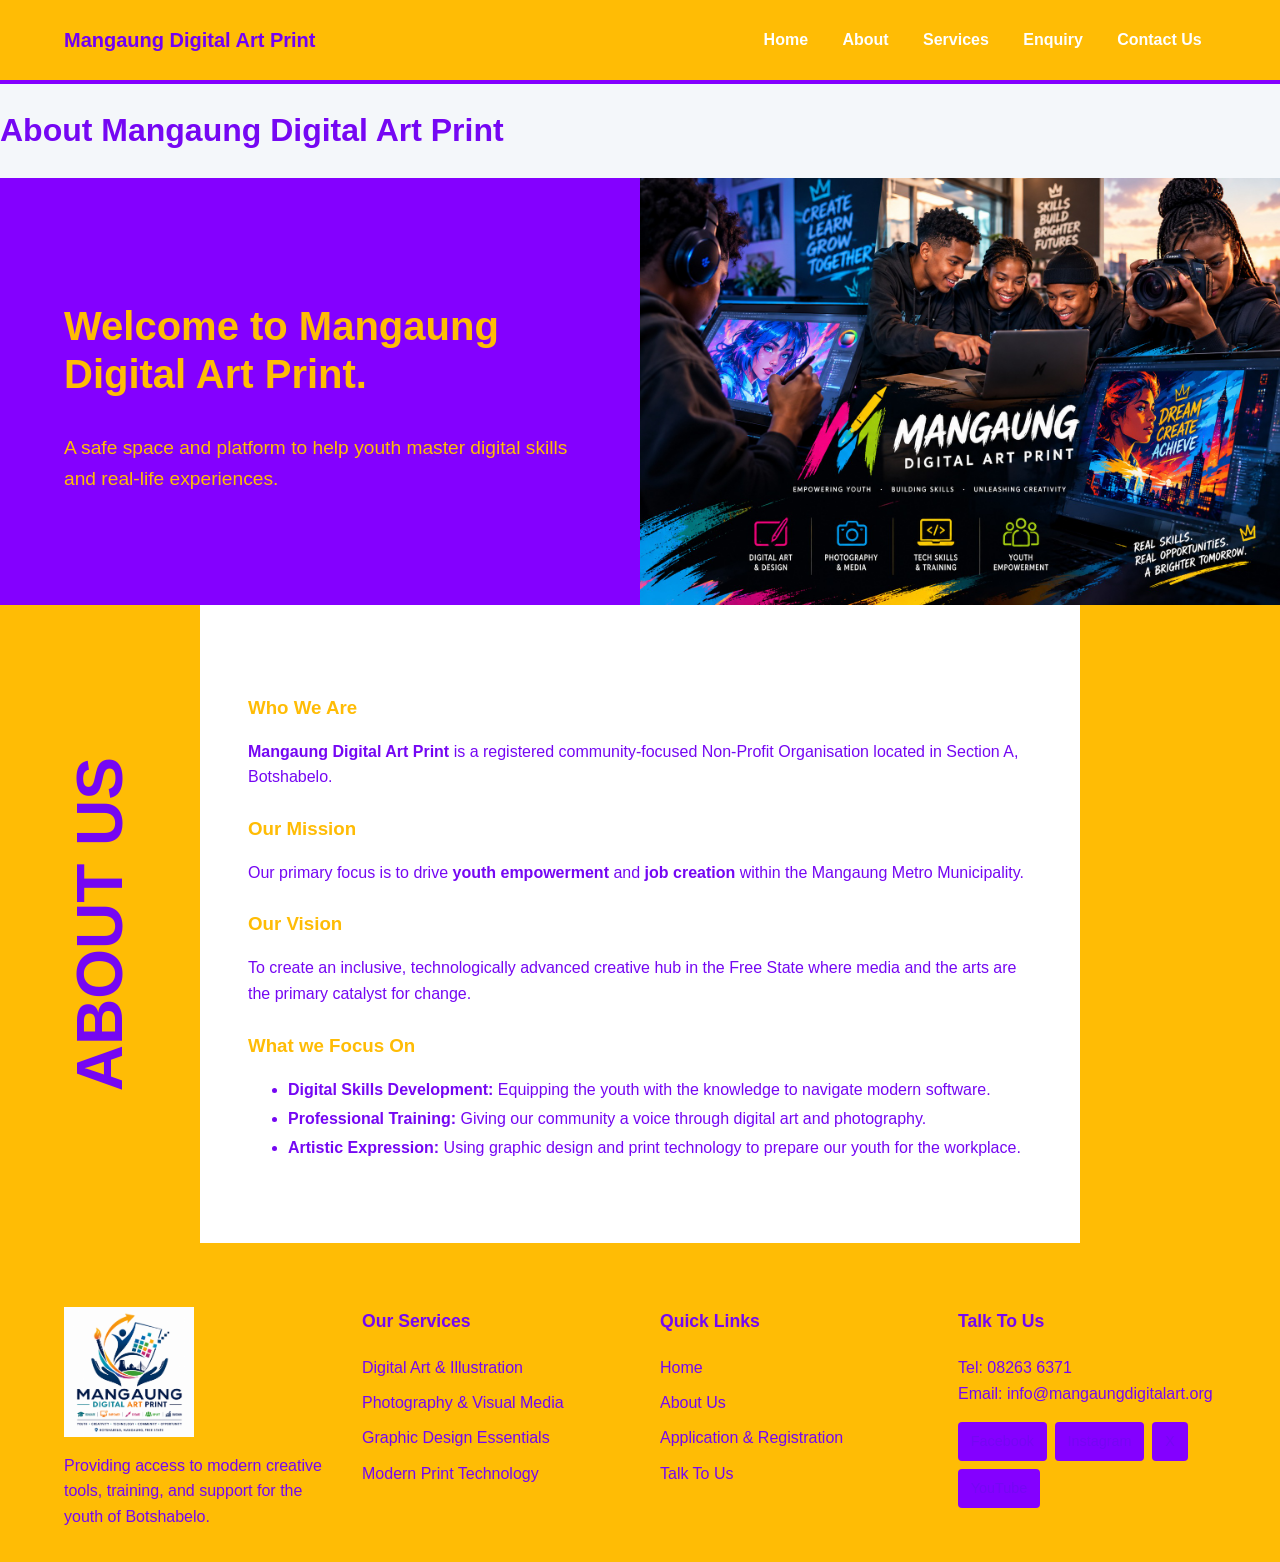
<file: pages/AboutUs.html>
<!DOCTYPE html>
<html lang="en">
<head>
    <meta charset="UTF-8">
    <meta name="viewport" content="width=device-width, initial-scale=1.0">
        <link rel="stylesheet" href="../CSS/Style.Css">
        <title>About US- Mangaung Digital Art Print</title>
</head>
<body>

    <header class="site-header">
        <!-- container centres the content; header-inner arranges its children. -->
        <div class="container header-inner">
            <!-- Clicking the brand opens the Home page. -->
            <a class="brand" href="index.html">Mangaung Digital Art Print</a>

            <!-- aria-label gives the navigation an accessible name. -->
            <nav class="site-nav" aria-label="Main navigation">
                <a href="../index.html">Home</a>
                <a href="AboutUs.html" aria-label="page">About</a>

                <!-- aria-current identifies Services as the open page. -->
                <a href="Services.html">Services</a>

                <a href="Enquiry.html">Enquiry</a>
                <a href="ContactUs.html">Contact Us</a>
            </nav>
        </div>

        </header>
        <h1>About Mangaung Digital Art Print</h1>
    </header>

<main>
    <section class="about-split-top">
        <div class="about-welcome-box">
            <h2>Welcome to Mangaung Digital Art Print.</h2>
            <p>A safe space and platform to help youth master digital skills and real-life experiences.</p>
        </div>
        <div class="about-image-box">
            <!-- Ensure this image name exactly matches the file in your folder! -->
            <img src="../Images/WhatsApp Image 2026-09-09 at 1.56.06 PM.jpeg" alt="Community digital art project">
        </div>
    </section>

    <!-- BOTTOM SECTION: Vertical Title (Left), Content (Middle), Accent Block (Right) -->
    <section class="about-split-bottom">
        
        <div class="vertical-title-box">
            <h2>About us</h2>
        </div>
        
        <div class="about-content-box">
            <h3>Who We Are</h3>
            <p><strong>Mangaung Digital Art Print</strong> is a registered community-focused Non-Profit Organisation located in Section A, Botshabelo.</p>
            
            <h3>Our Mission</h3>
            <p>Our primary focus is to drive <strong>youth empowerment</strong> and <strong>job creation</strong> within the Mangaung Metro Municipality.</p>
            
            <h3>Our Vision</h3>
            <p>To create an inclusive, technologically advanced creative hub in the Free State where media and the arts are the primary catalyst for change.</p>
            
            <h3>What we Focus On</h3>
            <ul>
                <li><strong>Digital Skills Development:</strong> Equipping the youth with the knowledge to navigate modern software.</li>
                <li><strong>Professional Training:</strong> Giving our community a voice through digital art and photography.</li>
                <li><strong>Artistic Expression:</strong> Using graphic design and print technology to prepare our youth for the workplace.</li>
            </ul>
        </div>
        
        <!-- This creates the solid color block on the far right of the screen -->
        <div class="about-accent-box"></div>
        
    </section>
</main>

<footer class="site-footer">
  <div class="footer-grid">
    <!-- Column 1 -->
    <div class="footer-col">
      <img src="../Images/Logo.png" alt="Mangaung Digital Art" class="footer-logo">
      <p>Providing access to modern creative tools, training, and support for the youth of Botshabelo.</p>
    </div>

    <!-- Column 2 -->
    <div class="footer-col">
      <h3>Our Services</h3>
      <ul>
        <li><a href="./Services.html">Digital Art & Illustration</a></li>
        <li><a href="./Services.html">Photography & Visual Media</a></li>
        <li><a href="./Services.html">Graphic Design Essentials</a></li>
        <li><a href="./Services.html">Modern Print Technology</a></li>
      </ul>
    </div>

    <!-- Column 3 -->
    <div class="footer-col">
      <h3>Quick Links</h3>
      <ul>
        <li><a href="../index.html">Home</a></li>
        <li><a href="./AboutUs.html">About Us</a></li>
        <li><a href="./Services.html">Application & Registration</a></li>
        <li><a href="./Enquiry.html">Talk To Us</a></li>
      </ul>
    </div>

    <!-- Column 4 -->
    <!-- Column 4 -->
<div class="footer-col">
  <h3>Talk To Us</h3>
  <p>Tel: <a href="tel:+2782636371">08263 6371</a></p>
  <p>Email: <a href="mailto:info@mangaungdigitalart.org">info@mangaungdigitalart.org</a></p>
  <div class="social-links">
    <a href="https://www.facebook.com/yourpage" target="_blank" rel="noopener noreferrer">Facebook</a>
    <a href="https://www.instagram.com/yourprofile" target="_blank" rel="noopener noreferrer">Instagram</a>
    <a href="https://x.com/yourhandle" target="_blank" rel="noopener noreferrer">X</a>
    <a href="https://www.youtube.com/@yourchannel" target="_blank" rel="noopener noreferrer">YouTube</a>
  </div>
</div>
  </div>
</footer>

</body>
</html>
</file>
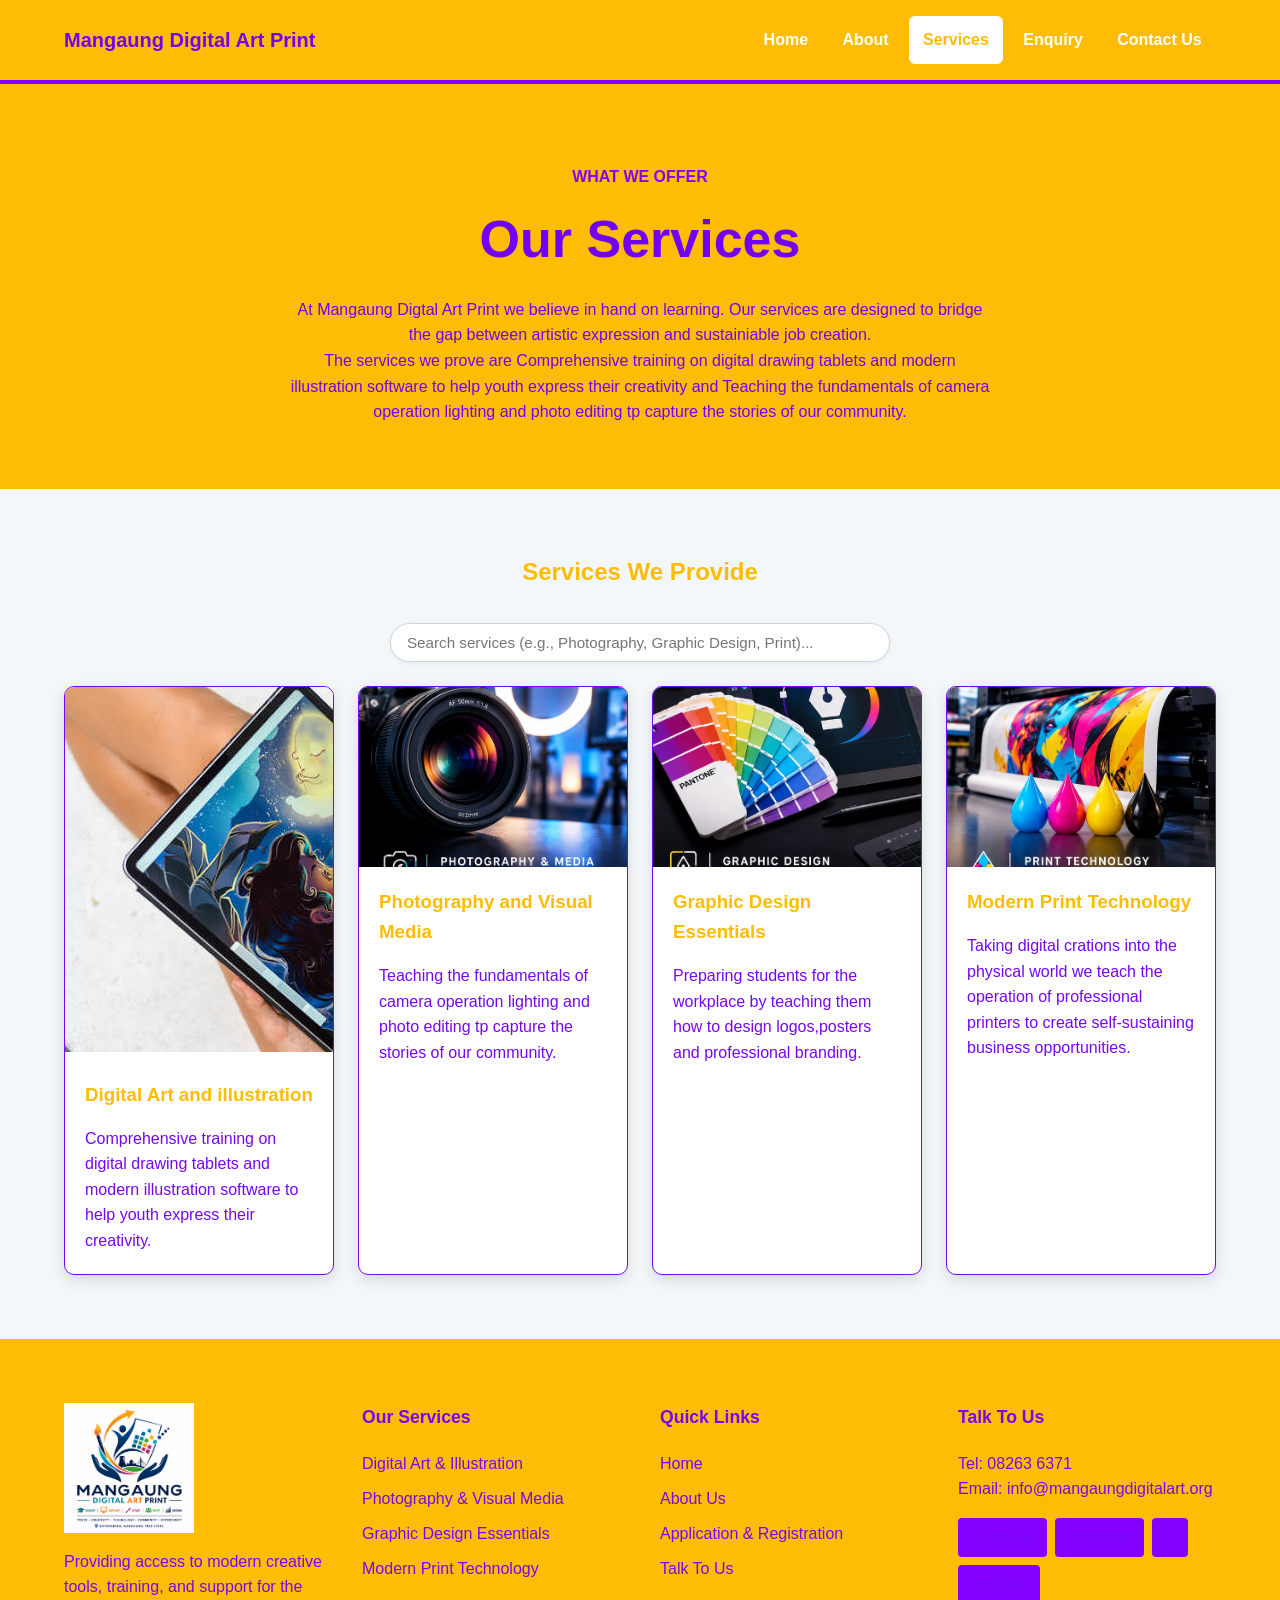
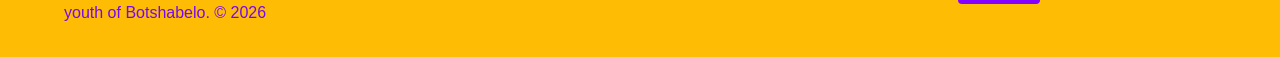
<file: pages/Services.html>
<!-- Tell the browser that this document uses HTML5. -->
<!DOCTYPE html>

<!-- Begin the HTML document and identify South African English. -->
<html lang="en-ZA">
<head>
    <!-- Allow the browser to display letters and symbols correctly. -->
    <meta charset="UTF-8">

    <!-- Make the page respond to phone, tablet and desktop widths. -->
    <meta name="viewport" content="width=device-width, initial-scale=1.0">

    <!-- Display this title on the browser tab. -->
    <title>Service | Mangaung Digital Art Print</title>


    <!-- Load this Services-page stylesheet second. -->
    <link rel="stylesheet" href="../CSS/Style.Css">
</head>

<!-- Begin all visible page content. -->
<body>
    <!-- HEADER: contains the organisation name and main navigation. -->
    <header class="site-header">
        <!-- container centres the content; header-inner arranges its children. -->
        <div class="container header-inner">
            <!-- Clicking the brand opens the Home page. -->
            <a class="brand" href="index.html">Mangaung Digital Art Print</a>

            <!-- aria-label gives the navigation an accessible name. -->
            <nav class="site-nav" aria-label="Main navigation">
                <a href="../index.html">Home</a>
                <a href="AboutUs.html">About</a>

                <!-- aria-current identifies Services as the open page. -->
                <a href="Services.html" aria-current="page">Services</a>

                <a href="Enquiry.html">Enquiry</a>
                <a href="ContactUs.html">Contact Us</a>
            </nav>
        </div>
    </header>

    <!-- MAIN: contains the unique content of this page. -->
    <main>
        <!-- PAGE INTRODUCTION: briefly explains the Services page. -->
        <section class="page-header">
            <div class="container">
                <p class="eyebrow">What we offer</p>
                <h1>Our Services</h1>
                <p class="page-introduction">
                    At Mangaung Digtal Art Print we believe in hand on learning. Our services are designed to bridge the gap between artistic expression and sustainiable job creation.<br> The services we prove are Comprehensive training on digital drawing tablets and modern illustration software to help youth express their creativity and Teaching the fundamentals of camera operation lighting and photo editing tp capture the stories of our community.
                </p>
            </div>
        </section>

        <!-- SERVICES SECTION: contains exactly four service cards. -->
        <section class="services-section" aria-labelledby="services-heading">
            <div class="container">
                <!-- This heading is connected to the section by its id. -->
                <h2 id="services-heading" class="section-heading">Services We Provide</h2>

                <!-- services-grid arranges the four cards using CSS Grid. -->
                <div class="services-grid">
                    <!-- SERVICE CARD 1: replace with an actual service. -->
                    <article class="service-card">
                        <img class="Digital Art and illustration" src="../Images/digital art.jpg"
                             alt="Describe the first service image">
                        <div class="service-content">
                            <h3>Digital Art and illustration</h3>
                            <p>Comprehensive training on digital drawing tablets and modern illustration software to help youth express their creativity.</p>
                        </div>
                    </article>

                    <!-- SERVICE CARD 2: uses the same reusable classes. -->
                    <article class="service-card">
                        <img class="service-image" src="../Images/Index media.jpeg"
                             alt="Describe the second service image">
                        <div class="service-content">
                            <h3>Photography and Visual Media</h3>
                            <p>Teaching the fundamentals of camera operation lighting and photo editing tp capture the stories of our community.</p>
                        </div>
                    </article>

                    <!-- SERVICE CARD 3: uses the same reusable classes. -->
                    <article class="service-card">
                        <img class="service-image" src="../Images/Index grapghic.jpeg"
                             alt="Describe the third service image">
                        <div class="service-content">
                            <h3> Graphic Design Essentials</h3>
                            <p>Preparing students for the workplace by teaching them how to design logos,posters and professional branding.</p>
                        </div>
                    </article>

                    <!-- SERVICE CARD 4: replace with an actual service. -->
                    <article class="service-card">
                        <img class="service-image" src="../Images/index print.jpg"
                             alt="Describe the fourth service image">
                        <div class="service-content">
                            <h3> Modern Print Technology</h3>
                            <p>Taking digital crations into the physical world we teach the operation of professional printers to create self-sustaining business opportunities.</p>
                        </div>
                    </article>
                </div>
            </div>
        </section>
    </main>

    <footer class="site-footer">
  <div class="footer-grid">
    <!-- Column 1 -->
    <div class="footer-col">
      <img src="../Images/Logo.png" alt="Mangaung Digital Art" class="footer-logo">
      <p>Providing access to modern creative tools, training, and support for the youth of Botshabelo.</p>
    </div>

    <!-- Column 2 -->
    <div class="footer-col">
      <h3>Our Services</h3>
      <ul>
        <li><a href="./Services.html">Digital Art & Illustration</a></li>
        <li><a href="./Services.html">Photography & Visual Media</a></li>
        <li><a href="./Services.html">Graphic Design Essentials</a></li>
        <li><a href="./Services.html">Modern Print Technology</a></li>
      </ul>
    </div>

    <!-- Column 3 -->
    <div class="footer-col">
      <h3>Quick Links</h3>
      <ul>
        <li><a href="../index.html">Home</a></li>
        <li><a href="./AboutUs.html">About Us</a></li>
        <li><a href="./Services.html">Application & Registration</a></li>
        <li><a href="./Enquiry.html">Talk To Us</a></li>
      </ul>
    </div>

    <!-- Column 4 -->
    <!-- Column 4 -->
<div class="footer-col">
  <h3>Talk To Us</h3>
  <p>Tel: <a href="tel:+2782636371">08263 6371</a></p>
  <p>Email: <a href="mailto:info@mangaungdigitalart.org">info@mangaungdigitalart.org</a></p>
  <div class="social-links">
    <a href="https://www.facebook.com/yourpage" target="_blank" rel="noopener noreferrer">Facebook</a>
    <a href="https://www.instagram.com/yourprofile" target="_blank" rel="noopener noreferrer">Instagram</a>
    <a href="https://x.com/yourhandle" target="_blank" rel="noopener noreferrer">X</a>
    <a href="https://www.youtube.com/@yourchannel" target="_blank" rel="noopener noreferrer">YouTube</a>
  </div>
</div>
  </div>
</footer>
<script src="../JS(JAVA SCRIPT)/main.js" defer></script>
<script src="../JS(JAVA SCRIPT)/lightbox.js" defer></script>
<script src="../JS(JAVA SCRIPT)/search.js" defer></script>

</body>
</html>
</file>
<file: CSS/Style.Css>
/* :root represents the highest-level html element.
   It stores reusable CSS variables for the whole Services page.
   Students must replace these example colours with their actual colours. */
:root {
    --primary: #ffbc05; /* Store the website's main colour. */
    --primary-dark: #ffbc05; /* Store a darker version for strong backgrounds. */
    --accent: #8400ff; /* Store the highlight and hover colour. */
    --background: #f4f7fa; /* Store the page background colour. */
    --surface: #ffffff; /* Store the card background colour. */
    --text: #7507f3; /* Store the normal text colour. */
    --border: #7507f3; /* Store the card border colour. */
}

/* Select every HTML element. */
* {
    box-sizing:border-box; /* Include padding and borders inside element widths. */
}

/* Style the complete visible webpage. */
body {
    margin: 0; /* Remove the browser's default outside spacing. */
    background-color: var(--background); /* Use the stored background colour. */
    color: var(--text); /* Use the stored normal text colour. */
    font-family: Arial, Helvetica, sans-serif; /* Set readable fallback fonts. */
    font-size: 16px; /* Set the default text size. */
    line-height: 1.6; /* Add readable space between lines. */
}

/* Create a reusable centred content area. */
.container {
    width: min(90%, 1200px); /* Use 90% width but never exceed 1200px. */
    margin-inline: auto; /* Centre the container horizontally. */
}

/* Remove normal underlines and animate link colour changes. */
a {
    text-decoration: none; /* Remove the browser's default underline. */
    transition: 0.25s ease; /* Smoothly animate interaction changes. */
}

/* Style the header across the top of the Services page. */
.site-header {
    background-color: var(--primary); /* Use the main website colour. */
    border-bottom: 4px solid var(--accent); /* Add an accent line. */
}

/* Arrange the brand and navigation in one row. */
.header-inner {
    display: flex; /* Place children next to each other. */
    align-items: center; /* Align children vertically. */
    justify-content: space-between; /* Push them to opposite sides. */
    min-height: 80px; /* Give the header a useful minimum height. */
    gap: 2rem; /* Add space between the brand and navigation. */
}

/* Style the clickable organisation name. */
.brand {
    color: #7200f5; /* Display the brand in white. */
    font-size: 1.25rem; /* Make it larger than normal text. */
    font-weight: bold; /* Emphasise the organisation name. */
}

/* Arrange the main navigation links. */
.site-nav {
    display: flex; /* Place links in one row. */
    gap: 0.35rem; /* Add a small gap between links. */
}

/* Style each link inside the main navigation. */
.site-nav a {
    padding: 0.7rem 0.9rem; /* Add clickable space inside each link. */
    border-radius: 6px; /* Round the link corners. */
    color: #ffffff; /* Display normal navigation text in white. */
    font-weight: bold; /* Make navigation labels easy to identify. */
}

/* Apply when a mouse pointer is over a navigation link. */
.site-nav a:hover {
    background-color: var(--accent); /* Change to the accent background. */
    color: var(--primary-dark); /* Use dark text for contrast. */
    transform: translateY(-2px); /* Move the link slightly upward. */
}

/* Apply when a keyboard user selects a navigation link. */
.site-nav a:focus-visible {
    outline: 3px solid #ffffff; /* Draw a visible keyboard focus outline. */
    outline-offset: 2px; /* Add space around the outline. */
}

/* Highlight the link for the page currently open. */
.site-nav a[aria-current="page"] {
    background-color: #ffffff; /* Use a white active-link background. */
    color: var(--primary); /* Use the main colour for active-link text. */
}

/* Style the short introduction at the top of the page. */
.page-header {
    padding: 4rem 0; /* Add vertical space inside the section. */
    background-color: var(--primary-dark); /* Use the dark website colour. */
    color: #7200f5; /* Make inherited text white. */
    text-align: center; /* Centre the introduction. */
}

/* Style the small line above the main heading. */
.eyebrow {
    margin-bottom: 0.5rem; /* Add space below the line. */
    color: var(--accent); /* Use the accent colour. */
    font-weight: bold; /* Emphasise the text. */
    text-transform: uppercase; /* Display the text in capital letters. */
}

/* Style the main Services heading. */
.page-header h1 {
    margin: 0 0 1rem; /* Remove top space and add bottom space. */
    font-size: clamp(2rem, 5vw, 3.25rem); /* Make the size responsive. */
}

/* Keep the introductory paragraph readable and centred. */
.page-introduction {
    max-width: 700px; /* Stop the paragraph from becoming too wide. */
    margin: 0 auto; /* Centre the paragraph. */
}

/* Add space around the main Services content. */
.services-section {
    padding: 4rem 0; /* Add vertical section spacing. */
}

/* Style the heading above the cards. */
.section-heading {
    margin: 0 0 2rem; /* Add space below the heading. */
    color: var(--primary); /* Use the main website colour. */
    text-align: center; /* Centre the heading. */
}

/* Arrange four cards in a responsive grid. */
.services-grid {
    display: grid; /* Turn this container into CSS Grid. */
    grid-template-columns: repeat(4, 1fr); /* Create four equal columns. */
    gap: 1.5rem; /* Add space between cards. */
}

/* Style every repeated service card. */
.service-card {
    overflow: hidden; /* Keep the image inside the rounded corners. */
    background-color: var(--surface); /* Use the stored card colour. */
    border: 1px solid var(--border); /* Add a light card border. */
    border-radius: 10px; /* Round the card corners. */
    box-shadow: 0 5px 15px rgba(0, 0, 0, 0.12); /* Add depth. */
    transition: transform 0.25s ease; /* Animate the card hover movement. */
}

/* Apply while the mouse is over a service card. */
.service-card:hover {
    transform: translateY(-5px); /* Lift the card slightly upward. */
}

/* Give every service image the same size. */
.service-image {
    display: block; /* Remove the inline gap below an image. */
    width: 100%; /* Fill the complete card width. */
    height: 180px; /* Give all four images equal height. */
    object-fit: cover; /* Crop images without stretching them. */
}

/* Add internal spacing around each card's text. */
.service-content {
    padding: 1.25rem; /* Add space between text and card edges. */
}

/* Style each service name. */
.service-content h3 {
    margin: 0 0 0.5rem; /* Remove top space and add bottom space. */
    color: var(--primary); /* Use the main website colour. */
}

/* Remove unnecessary space below each service description. */
.service-content p {
    margin-bottom: 0; /* Remove the final paragraph's bottom margin. */
}

/* Style the footer at the bottom of the Services page. */
.site-footer {
    padding: 2rem 0; /* Add internal footer spacing. */
    background-color: var(--primary-dark); /* Use the dark website colour. */
    color: #ffffff; /* Display footer text in white. */
    text-align: center; /* Centre the footer text. */
}

/* Remove the paragraph's default footer margin. */
.site-footer p {
    margin: 0; /* Remove unwanted space around the copyright. */
}

/* Tablet rules apply when the screen is 900px or narrower. */
@media (max-width: 900px) {
    /* Stack the brand above the navigation on tablets. */
    .header-inner {
        flex-direction: column; /* Change the header from a row to a column. */
        padding: 1rem 0; /* Add space inside the stacked header. */
    }

    /* Allow tablet navigation links to move onto another line. */
    .site-nav {
        justify-content: center; /* Centre the links. */
        flex-wrap: wrap; /* Wrap links when space is limited. */
    }

    /* Change the four service cards into two columns. */
    .services-grid {
        grid-template-columns: repeat(2, 1fr); /* Display two equal columns. */
    }
}

/* Phone rules apply when the screen is 600px or narrower. */
@media (max-width: 600px) {
    /* Stack the navigation links vertically. */
    .site-nav {
        width: 100%; /* Fill the available phone width. */
        flex-direction: column; /* Place links below one another. */
    }

    /* Make every phone navigation link easy to tap. */
    .site-nav a {
        width: 100%; /* Make each link fill the navigation width. */
        text-align: center; /* Centre each link label. */
    }

    /* Display one service card per row on phones. */
    .services-grid {
        grid-template-columns: 1fr; /* Change the grid to one column. */
    }
}




.contact-section {
    padding: 40px 0;
}

.contact-grid {
    display: grid;
    grid-template-columns: 1fr 1fr;
    gap: 40px;
    align-items: start;
}

.contact-form {
    background-color: #fff;
    padding: 25px;
    border-radius: 5px;
    box-shadow: 0 2px 10px rgba(0, 0, 0, 0.12);
}

.contact-form h2 {
    margin-top: 0;
    margin-bottom: 25px;
    color: #222;
    font-size: 24px;
}

.contact-form input,
.contact-form select,
.contact-form textarea {
    width: 100%;
    box-sizing: border-box;
    padding: 10px 12px;
    margin-bottom: 12px;
    border: 1px solid #ddd;
    border-radius: 2px;
    font-size: 13px;
    font-family: Arial, sans-serif;
    background-color: #fff;
    color: #555;
}

.contact-form input {
    height: 40px;
}

.contact-form select {
    height: 40px;
    cursor: pointer;
}

.contact-form textarea {
    height: 70px;
    resize: vertical;
}

.contact-form input:focus,
.contact-form select:focus,
.contact-form textarea:focus {
    outline: none;
    border-color: #c9a646;
}

.contact-form button {
    background-color: #c5a24a;
    color: white;
    border: none;
    border-radius: 20px;
    padding: 10px 25px;
    font-size: 13px;
    font-weight: bold;
    cursor: pointer;
    margin-top: 10px;
}

.contact-form button:hover {
    background-color: #a98935;
}

@media (max-width: 768px) {
    .contact-grid {
        grid-template-columns: 1fr;
    }

    .contact-form {
        width: 100%;
        box-sizing: border-box;
    }

    .contact-details iframe {
        width: 100%;
        height: 400px;
    }
}

/* 4-Coumn Footer Layout */
.site-footer{
    background-color:var(--primary);
    padding: 3rem 0;
    color: var(--text);
}

.footer-grid{
    display: grid;
    grid-template-columns: repeat(4, 1fr);
    gap: 2rem;
    align-items: start;
    text-align: left;
}

.footer-logo{
    max-width: 150px;
    margin-bottom: 1rem;
}

.footer-grid h3{
    margin:0.0.1rem 0;
    font-size: 1.1rem;
}

.footer-grid ul {
    list-style: none;
    padding: 0;
    margin: 0;
}

.footer-grid ul li{
    margin-bottom: 0.5rem;
}

.footer-grid a{
    color: var(--text);
}

.footer-grid a:hover{
    color: var(--background);
}

/*Social Media Button Links*/
.social-links{
    display: flex;
    gap: 0.5rem;
    margin-top: 1rem;
    flex-wrap: wrap;
}

.social-links a{
    background-color: var(--accent);
    color: #ffffff;
    padding:  0.5rem 0.8rem;
    border-radius: 4px;
    font-size: 0.9rem;
}

.social-links a:hover{
    background-color: var(--background);
    color: var(--accent);
}

/*Responsive Rules for Contact and Footer grid */
@media (max-width:900px){
    .contact-grid{
        grid-template-columns: 1fr;
    }
    .footer-grid{
        grid-template-columns: repeat(2, 1fr);
    }
}

@media (media-width:600px){
    .footer-grid{
        grid-template-columns: 1fr;
    }
}

/*Alighns the logo and the h1 side-by-side */
.heading-with-logo{
    display:flex;
    align-items: center;
    justify-content: center;
    gap: 15px;
    margin-bottom: 1rem;
    flex-wrap: wrap;
}

/*Control the logo size so it doesnt break the banner*/
.banner-logo{
    height: 50px;
    width: auto;
}

/*Controls the size of the logo in the orange banner*/
.banner-logo{
    max-width: 350px;
    height: auto;
    margin: 20px;
}


/* Container for the side-by-side cards */
.contact-info {
  display: grid;
  grid-template-columns: 1fr 1fr;
  gap: 24px;
  max-width: 900px;
  margin: 0 auto 30px;
}

/* Card base styling */
.contact-box {
  background-color: #ffffff;
  border: 1px solid #ebebeb;
  border-radius: 12px;
  padding: 32px 28px;
  box-shadow: 0 4px 12px rgba(0, 0, 0, 0.03);
  display: flex;
  flex-direction: column;
}

/* Card titles */
.contact-box h3 {
  margin: 0 0 16px 0;
  font-size: 1.15rem;
  font-weight: 700;
  color: #1a1a1a;
  font-family: Arial, sans-serif;
}

.contact-box h3:not(:first-child) {
  margin-top: 24px;
}

/* Address styling */
.address-text {
  margin: 0;
  color: #444444;
  font-size: 0.95rem;
  line-height: 1.6;
}

/* Phone & Icon styling */
.phone-link {
  margin: 0;
}

.phone-link a {
  display: inline-flex;
  align-items: center;
  gap: 10px;
  color: #8c733e; /* Muted gold matching the reference icon */
  font-size: 1rem;
  font-weight: 600;
  text-decoration: none;
}

.phone-link a:hover {
  text-decoration: underline;
}

.phone-icon {
  fill: #8c733e;
}

/* Opening hours rows */
.hours-list {
  display: flex;
  flex-direction: column;
}

.hours-row {
  display: flex;
  justify-content: space-between;
  align-items: center;
  padding: 14px 0;
  border-bottom: 1px solid #f0f0f0;
  font-size: 0.95rem;
}

.hours-row:last-child {
  border-bottom: none;
  padding-bottom: 0;
}

.hours-row .day {
  font-weight: 700;
  color: #111111;
}

.hours-row .time {
  color: #111111;
  font-weight: 500;
}

/* Responsive adjustment for mobile screens */
@media (max-width: 768px) {
  .contact-info {
    grid-template-columns: 1fr;
  }
}


/* --- ENQUIRY PAGE STYLING --- */

/* Page Background & Text Color */
.enquiry-page {
    background-color: #ffffff; /* Lavender background */
    color: #5900ff; /* Dark Navy text */
    padding: 5rem 0;
}

.enquiry-page h2 {
    color: #1a1b41;
    font-size: 1.8rem;
    margin-bottom: 1rem;
}

/* 2-Column Layout Grid */
.enquiry-grid {
    display: grid;
    grid-template-columns: 1fr 1fr;
    gap: 4rem;
}

/* Left Column Styling */
.faq-list {
    list-style: none;
    padding: 0;
}

.faq-list li {
    margin-bottom: 1.5rem;
    line-height: 1.6;
}

.faq-list strong {
    font-size: 1.1rem;
    display: block;
    margin-bottom: 0.3rem;
}

/* Right Column Form Styling */
.minimal-form {
    display: flex;
    flex-direction: column;
    gap: 2rem;
    margin-top: 1.5rem;
}

/* Puts Name and Email side-by-side */
.form-row {
    display: grid;
    grid-template-columns: 1fr 1fr;
    gap: 2rem;
}

.input-group {
    display: flex;
    flex-direction: column;
}

.input-group label {
    font-size: 0.9rem;
    font-weight: bold;
    margin-bottom: 0.5rem;
}

/* The "Line Only" Input Style */
.input-group input[type="text"],
.input-group input[type="email"],
.input-group textarea {
    background: transparent;
    border: none;
    border-bottom: 2px solid #1a1b41;
    color: #1a1b41;
    padding: 0.5rem 0;
    font-family: inherit;
    font-size: 1rem;
    outline: none;
}

.input-group textarea {
    resize: vertical;
}

/* Remove border-bottom highlight on click */
.input-group input:focus,
.input-group textarea:focus {
    border-bottom: 2px solid #5d678a; 
}

/* Radio Button Styling */
.minimal-fieldset {
    border: none;
    padding: 0;
    margin: 0;
}

.minimal-fieldset legend {
    font-size: 0.9rem;
    font-weight: bold;
    margin-bottom: 1rem;
}

.radio-group {
    margin-bottom: 0.5rem;
    display: flex;
    align-items: center;
    gap: 0.5rem;
}

/* Pill-shaped Submit Button */
.pill-button {
    background-color: #5d678a; /* Slate Blue */
    color: #ffffff;
    border: none;
    border-radius: 25px; /* Creates the pill shape */
    padding: 0.8rem 2.5rem;
    font-size: 1rem;
    font-weight: bold;
    cursor: pointer;
    align-self: flex-start; /* Stops the button from stretching across the screen */
    transition: background-color 0.3s ease;
}

.pill-button:hover {
    background-color: #1a1b41; /* Dark Navy on hover */
}

/* Mobile Responsiveness */
@media (max-width: 900px) {
    .enquiry-grid {
        grid-template-columns: 1fr; /* Stacks the columns on small screens */
        gap: 3rem;
    }
    
    .form-row {
        grid-template-columns: 1fr; /* Stacks the name and email on phones */
    }
}

/* --- ENQUIRY HERO BANNER --- */
.enquiry-hero {
    /* Change 'your-image-name.jpg' to your actual file name! */
    background-image: url('../Images/WhatsApp\ Image\ 2026-09-07\ at\ 5.26.24\ PM\ \(1\).jpeg');
    background-size: cover; /* Stretches the image to fill the box without distorting it */
    background-position: center; /* Keeps the most important part of the image in the middle */
    background-repeat: no-repeat;
    
    /* Controls how tall the picture is */
    height: 50vh; /* Takes up 50% of the screen height */
    min-height: 400px; 
    
    /* Centers the text perfectly inside the banner */
    display: flex;
    align-items: center;
    justify-content: center;
    text-align: center;
    
    /* This adds a slight dark tint to the picture so the white text is easy to read */
    background-color: rgba(0, 0, 0, 0.4);
    background-blend-mode: overlay;
    
    margin-bottom: 4rem; /* Adds space between the picture and your form below it */
}

/* Styles the floating text */
.hero-content h1 {
    color: #ffffff;
    font-size: clamp(2rem, 5vw, 3.5rem); /* Shrinks nicely on cellphones */
    line-height: 1.2;
    margin: 0;
    text-shadow: 2px 2px 8px rgba(0, 0, 0, 0.6); /* Adds a drop shadow to the letters */
}

/* --- ABOUT PAGE SPLIT LAYOUT --- */

/* Removes default margins from the main tag so the colors touch the edges */
main {
    margin: 0;
    padding: 0;
}

/* TOP SECTION (2 Columns) */
.about-split-top {
    display: grid;
    grid-template-columns: 1fr 1fr; /* Two equal columns */
}

.about-welcome-box {
    background-color: var(--accent); /* Light Orange */
    color: var(--primary); /* Deep Purple text */
    padding: 4rem;
    display: flex;
    flex-direction: column;
    justify-content: center;
}

.about-welcome-box h2 {
    font-size: 2.5rem;
    margin-bottom: 1rem;
    line-height: 1.2;
}

.about-welcome-box p {
    font-size: 1.2rem;
}

.about-image-box {
    height: 100%;
}

.about-image-box img {
    width: 100%;
    height: 100%;
    object-fit: cover; /* Prevents the image from squishing */
    display: block;
}

/* BOTTOM SECTION (3 Columns) */
.about-split-bottom {
    display: grid;
    grid-template-columns: 200px 1fr 200px; /* Specific widths to match the picture */
}

/* The Sideways Text Box */
.vertical-title-box {
    background-color: #ffbc05; /* A very light pink/purple for contrast */
    display: flex;
    align-items: center;
    justify-content: center;
    padding: 2rem;
}

.vertical-title-box h2 {
    color: var(--text);
    font-size: 4rem;
    margin: 0;
    /* The CSS to turn the text completely sideways */
    writing-mode: vertical-rl;
    transform: rotate(180deg);
    text-transform: uppercase;
}

/* The Main Text Area */
.about-content-box {
    background-color: #ffffff;
    padding: 4rem 3rem;
}

.about-content-box h3 {
    color: var(--primary-dark);
    margin-top: 1.5rem;
    margin-bottom: 0.5rem;
}

.about-content-box ul {
    line-height: 1.8;
}

/* The Blank Color Block on the Right */
.about-accent-box {
    background-color: var(--primary-dark); /* Darker Orange */
}

/* --- MOBILE RESPONSIVENESS --- */
@media (max-width: 900px) {
    /* Stacks everything in a single column on phones/tablets */
    .about-split-top,
    .about-split-bottom {
        grid-template-columns: 1fr; 
    }
    
    .vertical-title-box h2 {
        /* Turns the text right-side up for mobile screens */
        writing-mode: horizontal-tb;
        transform: none;
        font-size: 2.5rem;
    }
    
    .about-accent-box {
        display: none; /* Hides the blank accent box on small screens */
    }
}

/* --- MODERN HOME PAGE STYLING (Uber-Style) --- */

.modern-home {
    background-color: #ffffff; /* Clean white background */
    color: #000000;
    padding-bottom: 5rem;
}

/* 1. TOP SPLIT SECTION */
.home-hero-split {
    display: grid;
    grid-template-columns: 1fr 1fr; /* Two equal columns */
    align-items: center; /* Centers content vertically */
    gap: 4rem;
    padding: 5rem 0;
}

.hero-text-content h1 {
    font-size: clamp(2.5rem, 4vw, 4rem); /* Massive, bold heading */
    line-height: 1.1;
    margin-top: 0;
    margin-bottom: 1.5rem;
    color: #000000;
}

.hero-text-content p {
    font-size: 1.1rem;
    margin-bottom: 2rem;
    color: #333333;
}

/* Action Buttons */
.hero-actions {
    display: flex;
    gap: 1rem;
}

.primary-btn, .secondary-btn {
    padding: 0.8rem 1.5rem;
    border-radius: 8px;
    font-weight: bold;
    font-size: 1rem;
}

.primary-btn {
    background-color: #000000;
    color: #ffffff;
}

.primary-btn:hover {
    background-color: #333333;
    color: #ffffff;
}

.secondary-btn {
    background-color: #eeeeee;
    color: #000000;
}

.secondary-btn:hover {
    background-color: #dddddd;
}

/* Large Rounded Image */
.hero-image-container img {
    width: 100%;
    height: 500px;
    object-fit: cover;
    border-radius: 20px; /* Gives it the soft, rounded edges from the picture */
    box-shadow: 0 10px 30px rgba(0,0,0,0.1);
}

/* 2. BOTTOM SUGGESTIONS GRID */
.focus-suggestions {
    margin-top: 2rem;
}

.focus-suggestions h2 {
    font-size: 2rem;
    margin-bottom: 2rem;
    color: #000000;
}

.suggestions-grid {
    display: grid;
    grid-template-columns: repeat(auto-fit, minmax(250px, 1fr)); /* Responsive columns */
    gap: 1.5rem;
}

* The Updated Grey Cards */
.suggestion-card {
    background-color: #f6f6f6; 
    padding: 1.5rem;
    border-radius: 12px;
    transition: transform 0.2s ease;
    
    /* THESE 3 LINES PUT THE TEXT ON THE LEFT AND IMAGE ON THE RIGHT */
    display: flex;
    justify-content: space-between;
    align-items: flex-end; /* Pushes the image to the bottom corner */
    gap: 1rem;
}

.suggestion-card:hover {
    transform: translateY(-5px); 
}

/* This controls how big the small images are */
.card-icon {
    width: 80px; /* Change this number to make the images bigger or smaller */
    height: auto;
    object-fit: contain; /* Stops the image from looking squished */
    border-radius: 8px; /* Optional: rounds the corners of your little images */
}
/* --- FOOTER ALIGNMENT FIX --- */

.site-footer {
  background-color: var(--primary);
  color: var(--text);
  padding: 4rem 0 2rem;
  width: 100%;
}

/* Constrains width and centers the entire grid */
.footer-grid {
  width: min(90%, 1200px);
  margin-inline: auto;
  display: grid;
  grid-template-columns: repeat(4, 1fr);
  gap: 2.5rem;
  align-items: start;
  text-align: left;
}

/* Column 1: Brand & Logo */
.footer-col:first-child,
.footer-brand {
  display: flex;
  flex-direction: column;
  align-items: flex-start;
}

.footer-logo {
  max-width: 130px;
  height: auto;
  margin-bottom: 1rem;
  display: block;
}

/* Headings */
.footer-grid h3 {
  margin: 0 0 1.25rem 0;
  font-size: 1.1rem;
  font-weight: bold;
  color: var(--text);
}

/* Lists & Links */
.footer-grid ul {
  list-style: none;
  padding: 0;
  margin: 0;
}

.footer-grid ul li {
  margin-bottom: 0.6rem;
}

.footer-grid a {
  color: var(--text);
  text-decoration: none;
}

.footer-grid a:hover {
  text-decoration: underline;
  opacity: 0.85;
}

/* Social links container */
.footer-grid .social-links {
  display: flex;
  gap: 0.5rem;
  margin-top: 1rem;
  flex-wrap: wrap;
}

/* Responsive collapse for tablets and mobile */
@media (max-width: 900px) {
  .footer-grid {
    grid-template-columns: repeat(2, 1fr);
    gap: 2rem;
  }
}

@media (max-width: 550px) {
  .footer-grid {
    grid-template-columns: 1fr;
    text-align: center;
  }

  .footer-logo,
  .footer-col:first-child,
  .footer-brand {
    align-items: center;
  }

  .footer-grid .social-links {
    justify-content: center;
  }
}



/* Section Container */
.contact-section {
  padding: 60px 0;
  background-color: #fafbfc;
}

.contact-main-grid {
  display: grid;
  grid-template-columns: 1.15fr 0.85fr;
  gap: 50px;
  align-items: start;
}

/* Left Column Styling */
.main-tel {
  font-size: 1.4rem;
  font-weight: 700;
  color: #111;
  margin: 0 0 25px 0;
}

.main-tel span {
  color: #bfa15f; /* Gold accent */
}

.contact-cards-row {
  display: grid;
  grid-template-columns: 1fr 1fr;
  gap: 16px;
  margin-bottom: 35px;
}

.contact-box {
  background: #ffffff;
  border: 1px solid #ebebeb;
  border-radius: 8px;
  padding: 20px 22px;
}

.contact-box h4 {
  margin: 0 0 10px 0;
  font-size: 0.95rem;
  font-weight: 700;
  color: #1a1a1a;
}

.contact-box h4:not(:first-child) {
  margin-top: 18px;
}

.address-text {
  font-size: 0.85rem;
  color: #555;
  margin: 0;
  line-height: 1.4;
}

.phone-link {
  margin: 0;
}

.phone-link a {
  display: inline-flex;
  align-items: center;
  gap: 8px;
  color: #bfa15f;
  font-size: 0.85rem;
  font-weight: 600;
  text-decoration: none;
}

.phone-icon {
  fill: #bfa15f;
}

/* Opening Hours Inside Box */
.hours-list {
  display: flex;
  flex-direction: column;
}

.hours-row {
  display: flex;
  justify-content: space-between;
  align-items: center;
  padding: 8px 0;
  border-bottom: 1px solid #f3f3f3;
  font-size: 0.82rem;
}

.hours-row:last-child {
  border-bottom: none;
  padding-bottom: 0;
}

.hours-row .day {
  font-weight: 700;
  color: #111;
}

.hours-row .time {
  color: #222;
}

/* Physical Address & Map */
.physical-address-section h3 {
  font-size: 1.2rem;
  font-weight: 700;
  margin: 0 0 8px 0;
  color: #111;
}

.physical-text {
  font-size: 0.9rem;
  color: #555;
  margin: 0 0 20px 0;
}

.map-wrapper {
  width: 100%;
  height: 250px;
  border-radius: 6px;
  overflow: hidden;
  border: 1px solid #e1e4e8;
  margin-bottom: 20px;
}

.map-wrapper iframe {
  width: 100%;
  height: 100%;
  border: 0;
  display: block;
}

.directions-btn {
  display: inline-block;
  padding: 8px 24px;
  border: 1.5px solid #bfa15f;
  border-radius: 20px;
  color: #bfa15f;
  font-size: 0.85rem;
  font-weight: 600;
  text-decoration: none;
  background-color: transparent;
  transition: all 0.2s ease;
}

.directions-btn:hover {
  background-color: #bfa15f;
  color: #ffffff;
}

/* Right Column (Card Form) */
.contact-form-card {
  background-color: #ffffff;
  border: 1px solid #ebebeb;
  border-radius: 12px;
  padding: 35px 30px;
  box-shadow: 0 4px 20px rgba(0, 0, 0, 0.04);
}

.contact-form-card h2 {
  font-size: 1.35rem;
  font-weight: 700;
  margin: 0 0 25px 0;
  color: #111;
}

.contact-form-card form {
  display: flex;
  flex-direction: column;
  gap: 15px;
}

.contact-form-card input,
.contact-form-card select,
.contact-form-card textarea {
  width: 100%;
  border: 1px solid #e2e5e9;
  border-radius: 6px;
  padding: 12px 14px;
  font-size: 0.88rem;
  font-family: inherit;
  color: #333;
  background-color: #fff;
  outline: none;
  transition: border-color 0.2s ease;
}

.contact-form-card input:focus,
.contact-form-card select:focus,
.contact-form-card textarea:focus {
  border-color: #bfa15f;
}

.contact-form-card select {
  cursor: pointer;
  appearance: auto;
}

.contact-form-card textarea {
  resize: vertical;
}

.submit-pill-btn {
  background-color: #bfa15f;
  color: #ffffff;
  border: none;
  border-radius: 25px;
  padding: 11px 32px;
  font-size: 0.95rem;
  font-weight: 600;
  cursor: pointer;
  align-self: flex-start;
  margin-top: 10px;
  transition: opacity 0.2s ease;
}

.submit-pill-btn:hover {
  opacity: 0.9;
}

/* Responsive adjustments */
@media (max-width: 900px) {
  .contact-main-grid {
    grid-template-columns: 1fr;
    gap: 40px;
  }
}

@media (max-width: 600px) {
  .contact-cards-row {
    grid-template-columns: 1fr;
  }
}

/* Hide error text by default; show when the JS adds .visible */
.error-message {
  display: none;
  color: #e53e3e;
  font-size: 0.85rem;
  margin-top: 4px;
  text-align: left;
}

.error-message.visible {
  display: block;
}

/* Outline input fields in red when validation fails */
input.error,
select.error,
textarea.error {
  border-color: #e53e3e !important;
}

/* Hide success box by default; show when .success is toggled */
.form-status {
  display: none;
  background-color: #def7ec;
  color: #03543f;
  padding: 10px 14px;
  border-radius: 6px;
  margin-bottom: 16px;
  font-size: 0.95rem;
}

.form-status.success {
  display: block;
}



/* --- Red Validation Rules --- */
.minimal-form .error-message {
    display: none;
    color: #ef4444 !important;
    font-size: 0.85rem !important;
    margin-top: 4px !important;
    margin-bottom: 4px !important;
}

/* Force visible when invalid */
.minimal-form .error-message.show {
    display: block !important;
}

/* Red outlines on inputs */
.minimal-form input.input-error,
.minimal-form textarea.input-error,
.minimal-form fieldset.input-error {
    border: 1.5px solid #ef4444 !important;
    outline: none !important;
}

/* Success status text */
.form-status {
    display: none;
    padding: 10px;
    margin-bottom: 12px;
    border-radius: 4px;
    color: #166534;
    background-color: #dcfce7;
}

.form-status.show {
    display: block !important;
}




/* Keeps error text hidden until an error occurs */
.error-message {
    display: none;
    color: #ef4444;
    font-size: 0.85rem;
    margin-top: 4px;
}

/* Turns inputs red when invalid */
input.input-error,
textarea.input-error,
select.input-error,
fieldset.input-error {
    border: 1.5px solid #ef4444 !important;
}









/* --- Search Bar & Button Styles --- */
.search-bar-container {
    display: flex;
    gap: 10px;
    max-width: 550px;
    margin: 1rem 0 1.8rem 0;
}

.search-input {
    flex: 1;
    padding: 12px 18px;
    border: 1px solid #d1d5db;
    border-radius: 30px;
    font-size: 0.95rem;
    outline: none;
    transition: border-color 0.2s ease;
}

.search-input:focus {
    border-color: #1e293b;
}

.search-button {
    padding: 12px 26px;
    background-color: #000000;
    color: #ffffff;
    border: none;
    border-radius: 30px;
    font-size: 0.95rem;
    font-weight: 600;
    cursor: pointer;
    transition: opacity 0.2s ease;
}

.search-button:hover {
    opacity: 0.85;
}

.no-results-message {
    display: none;
    color: #ef4444;
    font-weight: 500;
    margin-bottom: 1.5rem;
}
</file>
